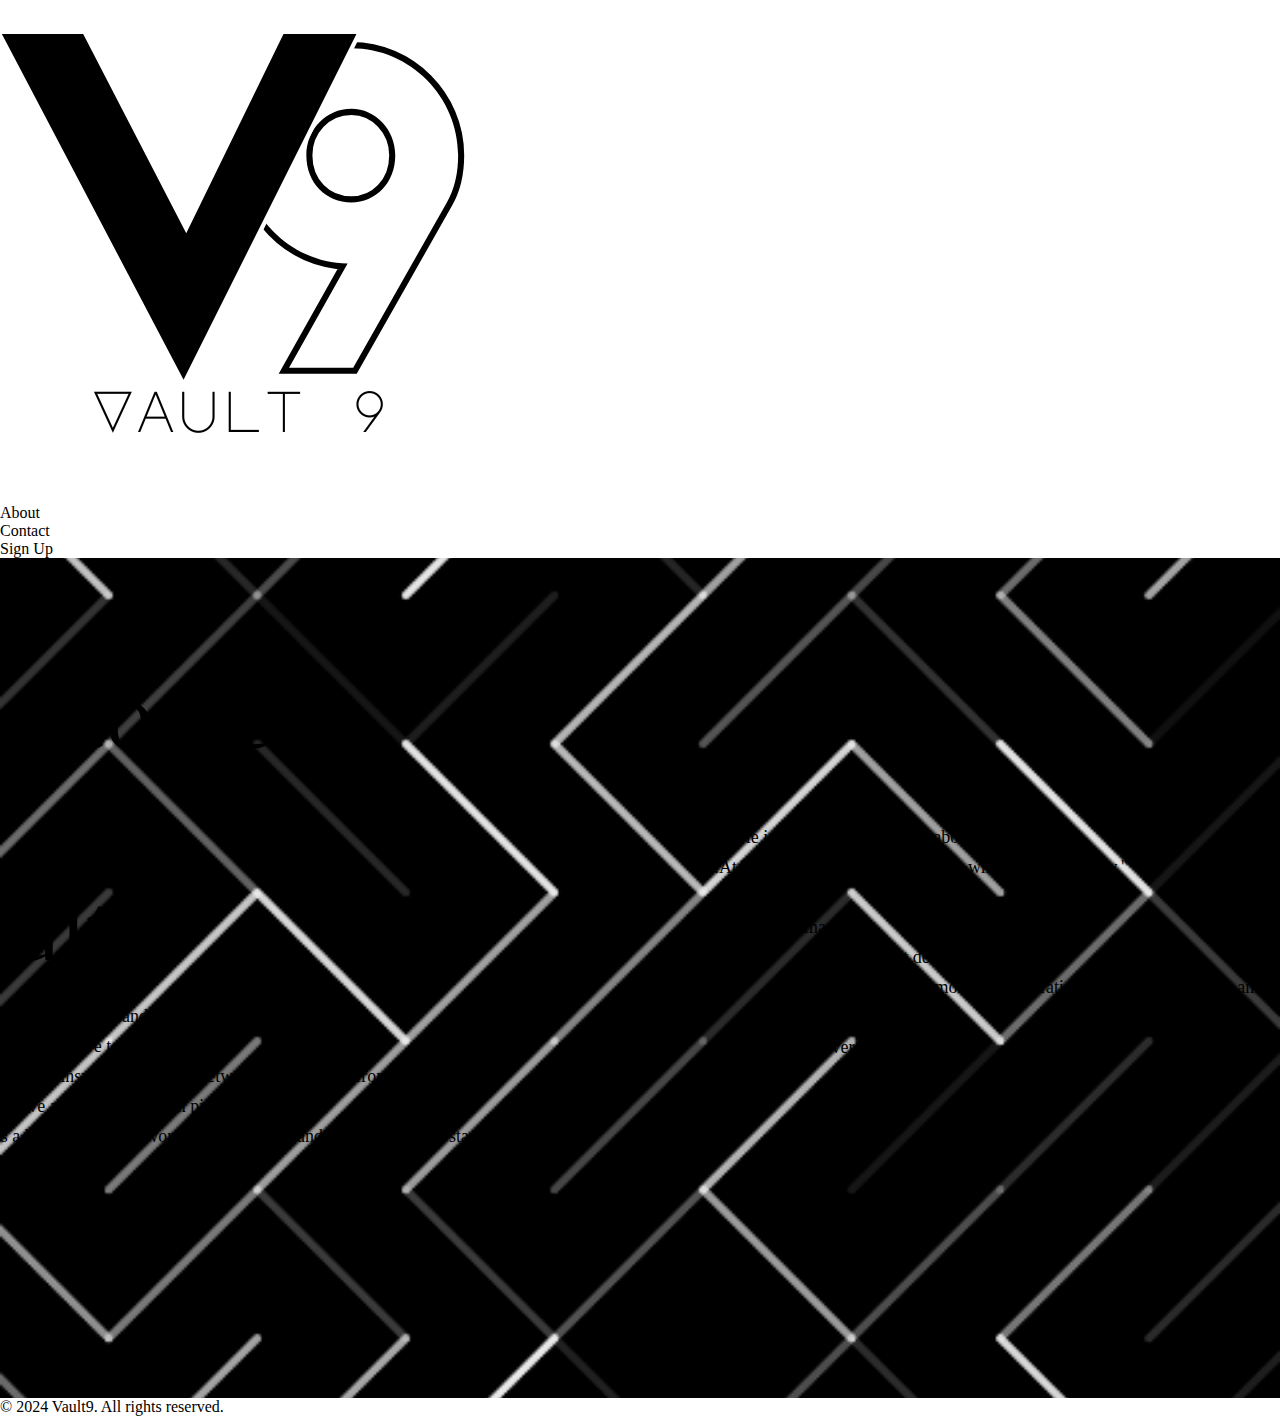
<file: Webpages/index.html>
<!DOCTYPE html>
<html lang="en">
<head>
  
    <meta charset="UTF-8">
    <meta name="viewport" content="width=device-width, initial-scale=1.0">

    <title>Homepage</title>
    <link rel="icon" href="images/favicon.iso.ico" type="image/x-icon">
    <link rel="preconnect" href="https://fonts.googleapis.com">
    <link rel="preconnect" href="https://fonts.gstatic.com" crossorigin>
    <link href="https://fonts.googleapis.com/css2?family=Roboto:ital,wght@0,100;0,300;0,
    400;0,500;0,700;0,900;1,300;1,400;1,500;1,500;1,700;1,900&display=swap" rel="stylesheet">
    <!--These is my link to my stylesheets-->
    <link rel="stylesheet" href="css/reset.css">
    <link rel="stylesheet" href="css/main.css">
    <link rel="stylesheet" href="css/index.css">

    
   
</head>
<body>
    <!--This is the header on top of my website with my navagation with my logo at the top of the website-->
    <header class="header-main">
    <div class="header-main-logo">
        <img src="images/Logo.png" alt="Vault logo">
        <nav class="header-main-nav">
            <ul>
                <li><a href="about.html">About</a></li>
                <li><a href="contact.html">Contact</a></li>
                <li><a href="signUp.html">Sign Up</a></li>
            </ul>
        </nav>
    </div>
    </header>
   
    <main>
        <div class="main-intro">
            <h1>Welcome<br>to<br>Vault9</h1> 
            <p>Vault 9 isn't just a clothing brand it's a lifestyle.<br>Created for those who live to stand out.
               <br>Our collection takes inspiration from streetwear and the edge from high fashion.<br>Creating exclusive and limited edition pieces.
            <br>Every drop is a hidden gem that won't go out of style and always help you stand out</p>
            <a href="services.html" class="main-intro-button">Unlock your style</a>
        </div>
        <div class="main-quotes">
                <p>"Style isn't about fitting in it's about breaking out<br>
                    .At Vault 9, we design for the ones who refuse to follow."<br><br>-Everette Lemar</p>
                <p>We don't just design clothes.<br>We design the armor for 
                    a generation that owns the streets and the spotlight."<br><br>-Everette Lemar</p>
            </div>
    
            
        </div>

    </main>


       
    






<footer class="footer-main">
    <p>&copy; 2024 Vault9. All rights reserved.</p>
</footer>
</body>
</html>
</file>
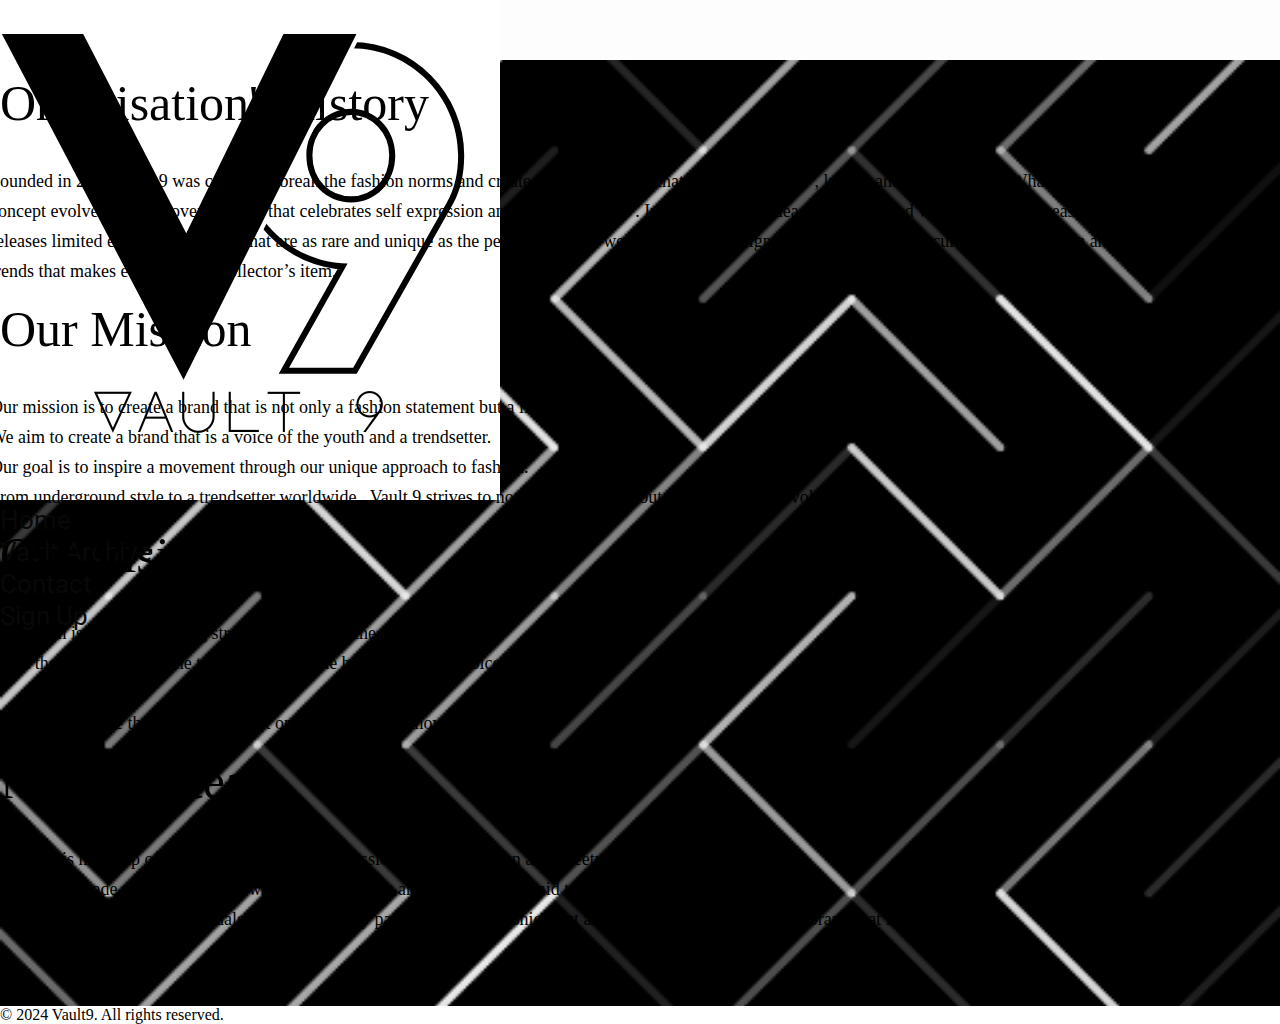
<file: Webpages/about.html>
<!DOCTYPE html>
<html lang="en">
<head>
    <meta charset="UTF-8">
    <meta name="viewport" content="width=device-width, initial-scale=1.0">
    <title>About Us</title>
    <link rel="preconnect" href="https://fonts.googleapis.com">
    <link rel="preconnect" href="https://fonts.gstatic.com" crossorigin>
    <link href="https://fonts.googleapis.com/css2?family=Roboto:ital,wght@0,100;0,300;0,
    400;0,500;0,700;0,900;1,300;1,400;1,500;1,500;1,700;1,900&display=swap" rel="stylesheet">
    <link rel="stylesheet" href="css/reset.css">
    <link rel="stylesheet" href="css/main.css">
    <link rel="stylesheet" href="css/about.css">

</head>
<body>
    <header class="header-main">
        <div class="header-main-logo">
            <img src="images/Logo.png" alt="Vault logo">
            <nav class="header-main-nav">
                <ul>
                    <li><a href="index.html">Home</a></li>
                    <li><a href="services.html">Vault Archive</a></li>
                    <li><a href="contact.html">Contact</a></li>
                    <li><a href="signUp.html">Sign Up</a></li>
                </ul>
            </nav>
        </div>
        </header>
        <main>
            <div class="main-intro">
    <h1>Orginisation's history</h1>
    <p>Founded in 2024 Vault 9 was created to break the fashion norms and create a clothing brand that mixes streetwear , luxury and individuality .  What began as a small concept evolved into a movement one that celebrates self expression and exclusive drops .
        Inspired from an idea of a vault filled with rare hidden treasure . Vault 9 releases limited edition collections that are as rare and unique as the people that who wear them .  Our designs are fuelled by urban culture , high fashion  and  unique trends  that makes every piece  a collector’s item.
        </p>
        <h1>Our Mission</h1>
        <p>Our mission is to create a brand that is not only a fashion statement but a lifestyle .<br>We aim to create a brand that is a voice of the youth and a trendsetter.<br> Our goal is to inspire a movement through our unique approach to fashion.</p>
        <p>From underground style to a trendsetter worldwide  , Vault 9  strives to not only be a brand but to be a fashion revolution.</p>
        <h1>Our Vision</h1>
        <p>Our vision is to be the leading streetwear brand in the world1<br>To be the brand that sets the trends and to be the brand that is the voice of the youth .</p>
        <p><br>Our vision is to be the brand that is not only a brand but a movement .</p>

        <h1>Meet the team</h1>
        <p>Our team is made up of young creatives who are passionate about fashion and streetwear .<br>Our team is made up of individuals who are trendsetters and who are not afraid to break the norms .<br>Our team is made up of individuals who are not only passionate about fashion but are passionate about creating a brand that is a movement .</p>
    </div>
    </main>

        <footer class="footer-main">
            <p>&copy; 2024 Vault9. All rights reserved.</p>
        </footer>
</body>
</html>
</file>
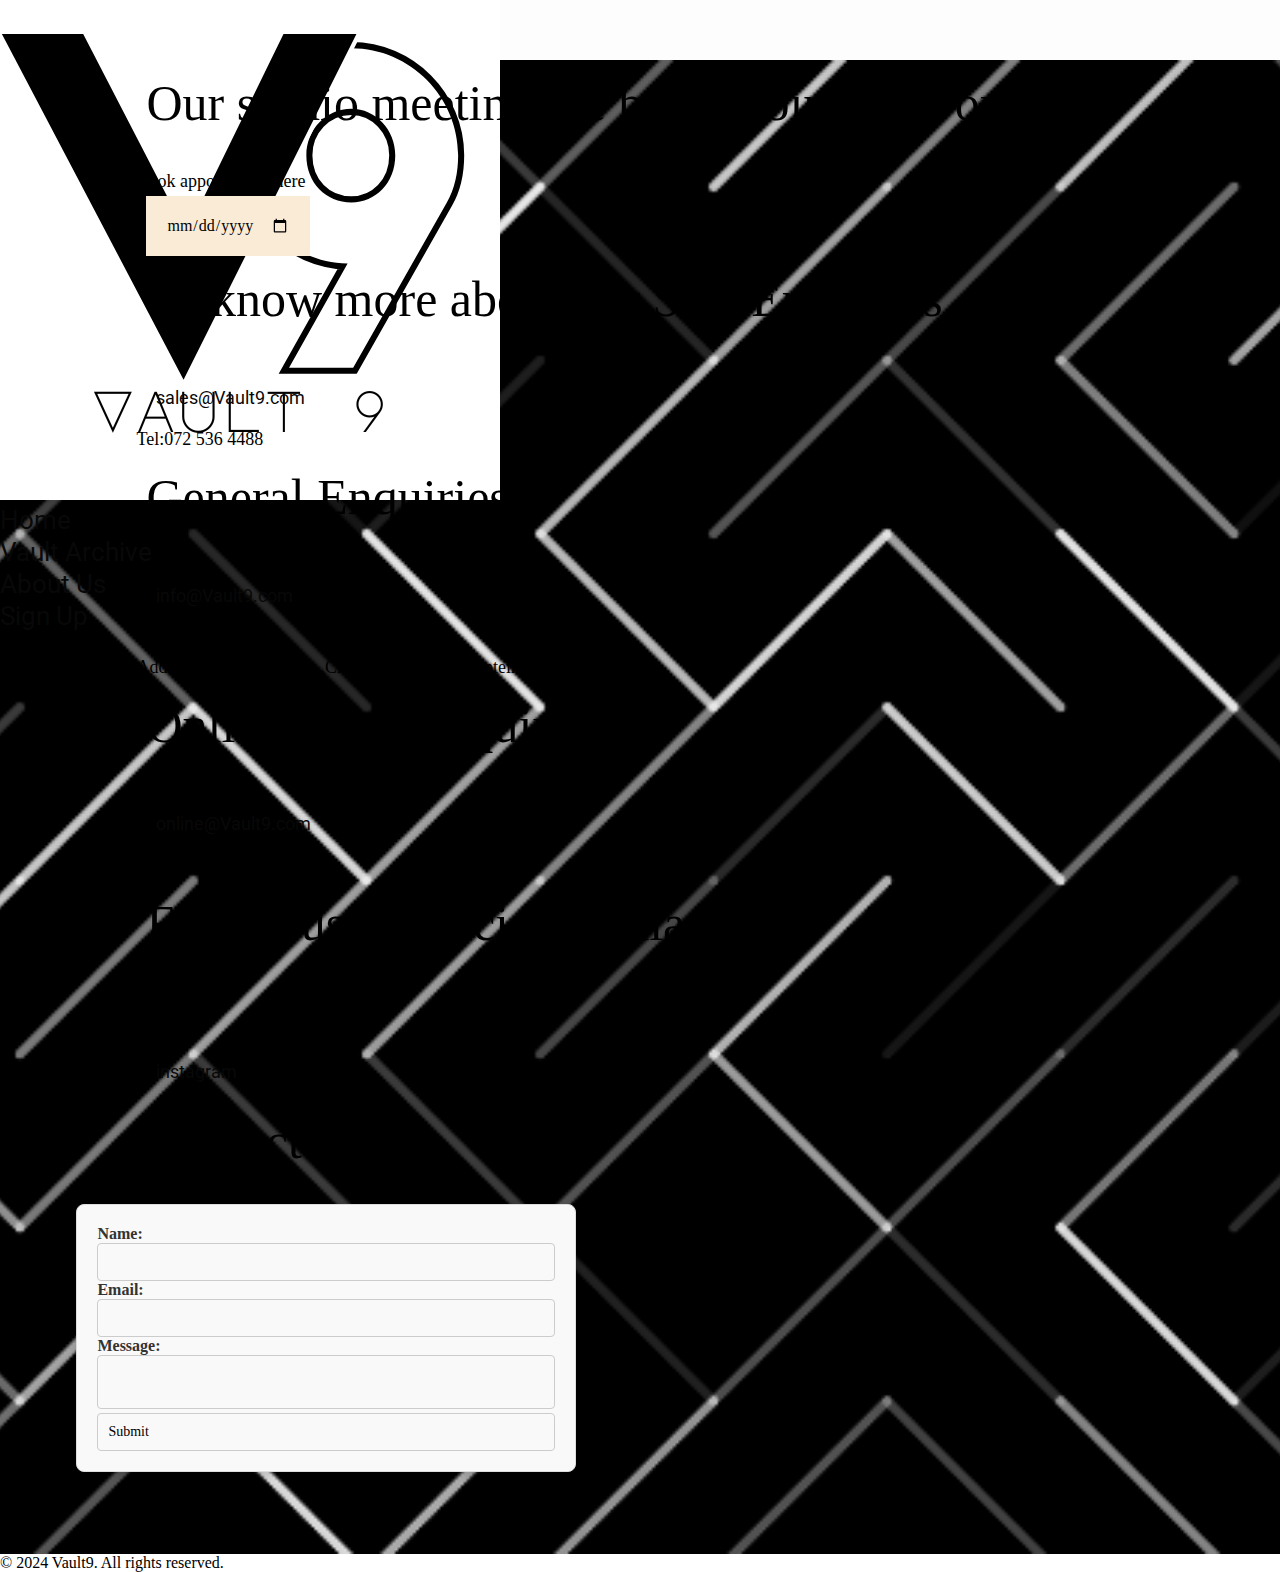
<file: Webpages/contact.html>
<!DOCTYPE html>
<html lang="en">
<head>
    <meta charset="UTF-8">
    <meta name="viewport" content="width=device-width, initial-scale=1.0">
    <title>Contact</title>
    <link rel="preconnect" href="https://fonts.googleapis.com">
    <link rel="preconnect" href="https://fonts.gstatic.com" crossorigin>
    <link href="https://fonts.googleapis.com/css2?family=Roboto:ital,wght@0,100;0,300;0,
    400;0,500;0,700;0,900;1,300;1,400;1,500;1,500;1,700;1,900&display=swap" rel="stylesheet">
    <link rel="stylesheet" href="css/reset.css">
    <link rel="stylesheet" href="css/main.css">
    <link rel="stylesheet" href="css/contact.css">

</head>
<body>


    <header class="header-main">
        <div class="header-main-logo">
            <img src="images/Logo.png" alt="Vault logo">
            <nav class="header-main-nav">
                <ul>
                    <li><a href="index.html">Home</a></li>
                    <li><a href="services.html">Vault Archive</a></li>
                    <li><a href="about.html">About Us</a></li>
                    <li><a href="signUp.html">Sign Up</a></li>
                </ul>
            </nav>
        </div>
        </header>
<main>
    <div class="main-intro">
    <h1>Our studio meeting are by Appointment only</h1>
    <p>Book appointment here</p><div class="date"><input type="date" name="?"></div>
    <h1>To know more about our Sale Enquiries</h1>
    <p><a href="sales@Vault9.com">sales@Vault9.com</a></p>
    <p>Tel:072 536 4488</p>
    <h1>General Enquiries</h1>
    <p><a href="info@Vault9.com">info@Vault9.com</a></p>
    <p>Tel:072 153 6632</p>
    <p>Address: 180 Golf Street ,Crown Point,Bloemfontein,9300</p>
    <h1>Online Store Enquiries</h1>
    <p><a href="online@Vault9.com">online@Vault9.com</a></p>
    <p>Tel: 082 356 7889</p>
    <h1>Follow us on Social Media</h1>
    <p>Follow us on<a href="https://www.instagram.com/extra_13379/">instagram</a></p>

   

    <h1>Contact form</h1>
    <div class="contact-form">
    <form action="contact.php" method="post">
        <label for="name">Name:</label><br>
        <input type="text" id="name" name="name"><br>
        <label for="email">Email:</label><br>
        <input type="email" id="email" name="email"><br>
        <label for="message">Message:</label><br>
        <textarea id="message" name="message"></textarea><br>
        <input type="submit" value="Submit">
    
</form>
</div>
    </div>
    </main>

   
    </form>

    <footer class="footer-main">
        <p>&copy; 2024 Vault9. All rights reserved.</p>
    </footer>
</body>
</html>
</file>
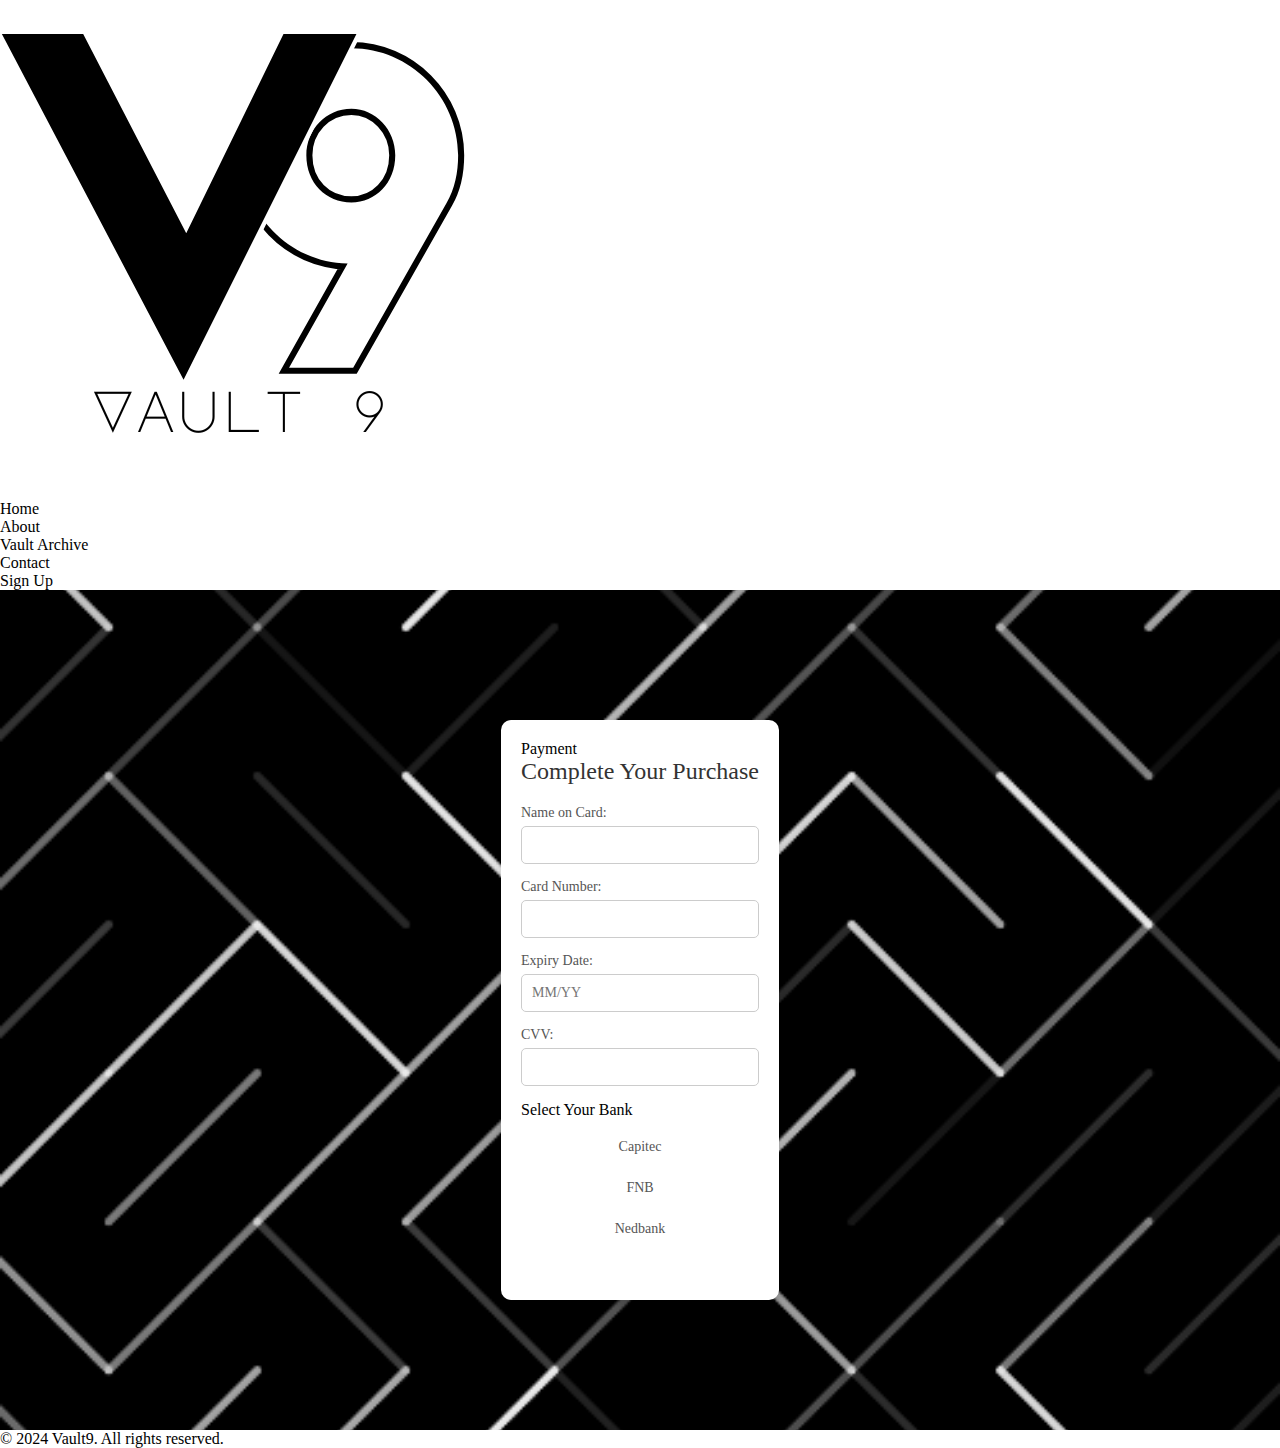
<file: Webpages/payment.html>
</html>
<!DOCTYPE html>
<html lang="en">
<head>
    <meta charset="UTF-8">
    <meta name="viewport" content="width=device-width, initial-scale=1.0">
    <title>Payment </title>
    <link rel="preconnect" href="https://fonts.googleapis.com">
    <link rel="preconnect" href="https://fonts.gstatic.com" crossorigin>
    <link href="https://fonts.googleapis.com/css2?family=Roboto:ital,wght@0,100;0,300;0,
    400;0,500;0,700;0,900;1,300;1,400;1,500;1,500;1,700;1,900&display=swap" rel="stylesheet">
    <link rel="stylesheet" href="css/reset.css">
    <link rel="stylesheet" href="css/main.css">
    <link rel="stylesheet" href="css/payment.css">

   
</head>
<body>
    <header class="header-main">
        <div class="header-main-logo">
            <img src="images/Logo.png" alt="Vault logo">
            <nav class="header-main-nav">
                <ul>
                    <li><a href="index.html">Home</a></li>
                    <li><a href="about.html">About</a></li>
                    <li><a href="services.html">Vault Archive</a></li>
                    <li><a href="contact.html">Contact</a></li>
                    <li><a href="signUp.html">Sign Up</a></li>
                </ul>
            </nav>
        </div>
        </header>

    <main>
     
        <div class="payment-info">
            <h1>Payment </h1>
            <h2>Complete Your Purchase</h2>
        <form id="payment-form">
            <label for="card-name">Name on Card:</label>
            <input type="text" id="card-name" name="card-name" required>

            <label for="card-number">Card Number:</label>
            <input type="text" id="card-number" name="card-number" required>

            <label for="expiry-date">Expiry Date:</label>
            <input type="text" id="expiry-date" name="expiry-date" placeholder="MM/YY" required>

            <label for="cvv">CVV:</label>
            <input type="text" id="cvv" name="cvv" required>

            <h3>Select Your Bank</h3>
            <div class="bank-options">
                <input type="radio" id="capitec" name="bank" value="Capitec" required>
                <label for="capitec">Capitec</label>
            </div>
            <div class="bank-options">
                <input type="radio" id="fnb" name="bank" value="FNB" required>
                <label for="fnb">FNB</label>
            </div>
            <div class="bank-options">
                <input type="radio" id="nedbank" name="bank" value="Nedbank" required>
                <label for="nedbank">Nedbank</label>
            </div>

            <button type="submit">Pay Now</button>
        </form>
        </div>
    </main>

    <footer class="footer-main">
        <p>&copy; 2024 Vault9. All rights reserved.</p>
    </footer>
</body>
</html>
</file>
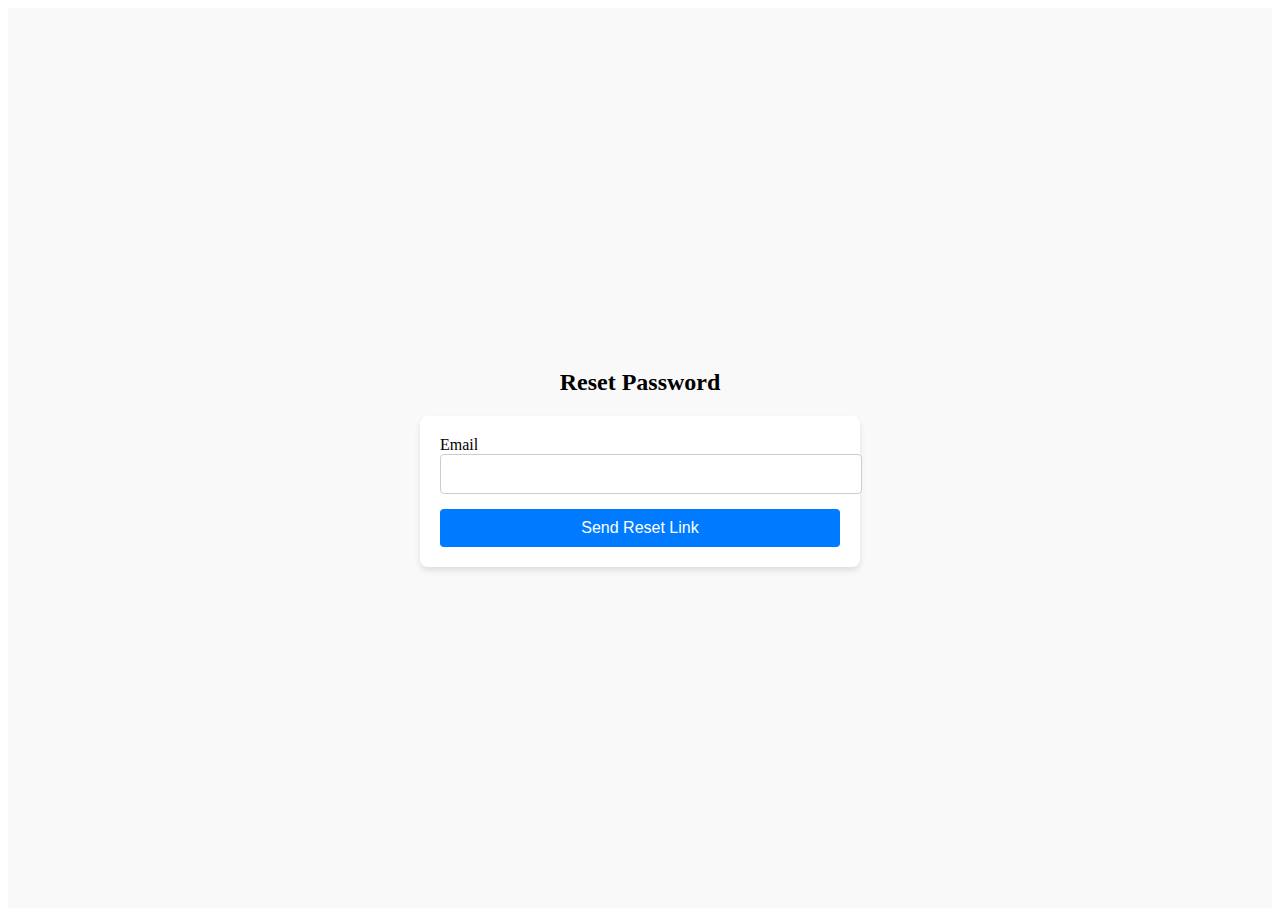
<file: Webpages/resetPassword.html>
<!DOCTYPE html>
<html lang="en">
<head>
    <meta charset="UTF-8">
    <meta name="viewport" content="width=device-width, initial-scale=1.0">
    <title>Reset Password</title>
    <!--This is a link to my favicon and stylesheet-->
    <link rel="icon" href="images/favicon.iso.ico" type="image/x-icon">
    <link rel="stylesheet" href="css/resetPassword.css">
</head>
<body>
    <!--This is a form where my customers can reset their passwords-->
    <div class="reset-container">
        <h2>Reset Password</h2>
        <form action="/submit-reset" method="POST">
            <label for="email">Email</label>
            <input type="email" id="email" name="email" required>
            
            <button type="submit">Send Reset Link</button>

        </form>
    </div>
</body>
</html>
</file>
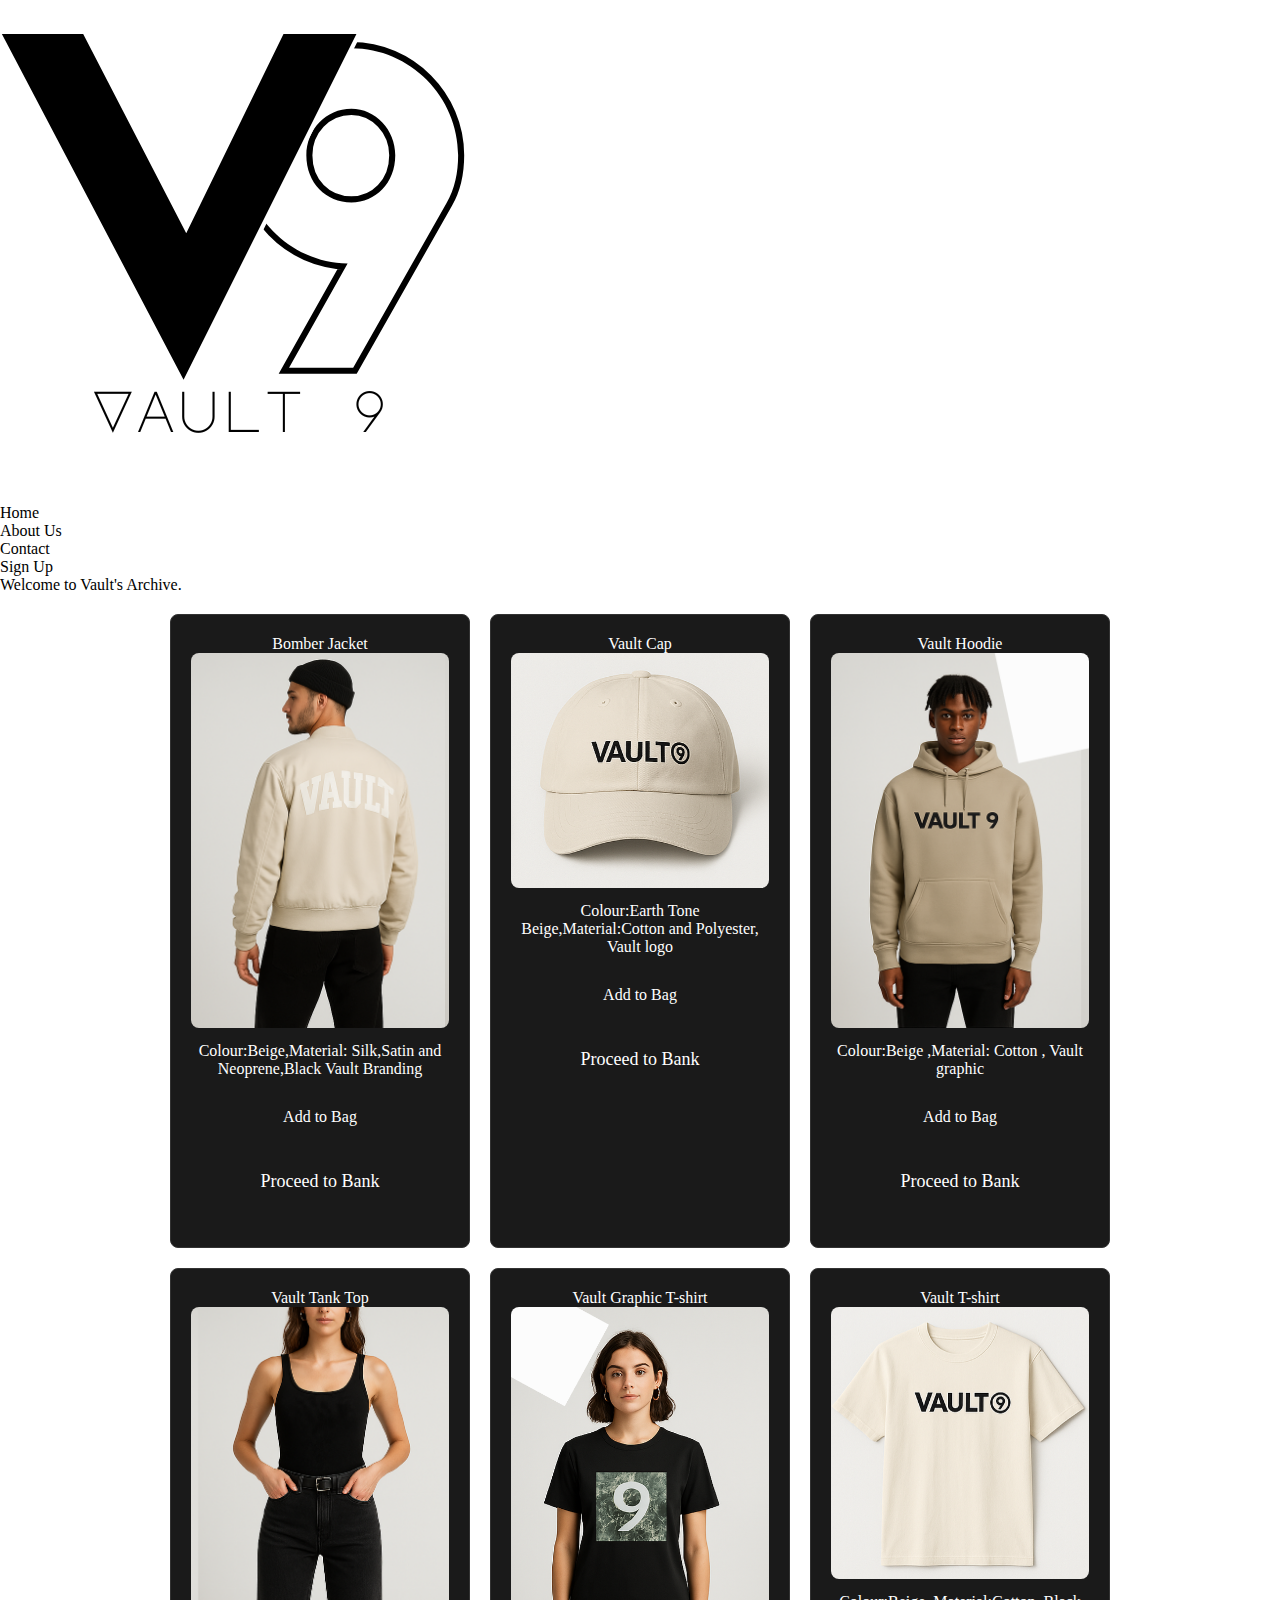
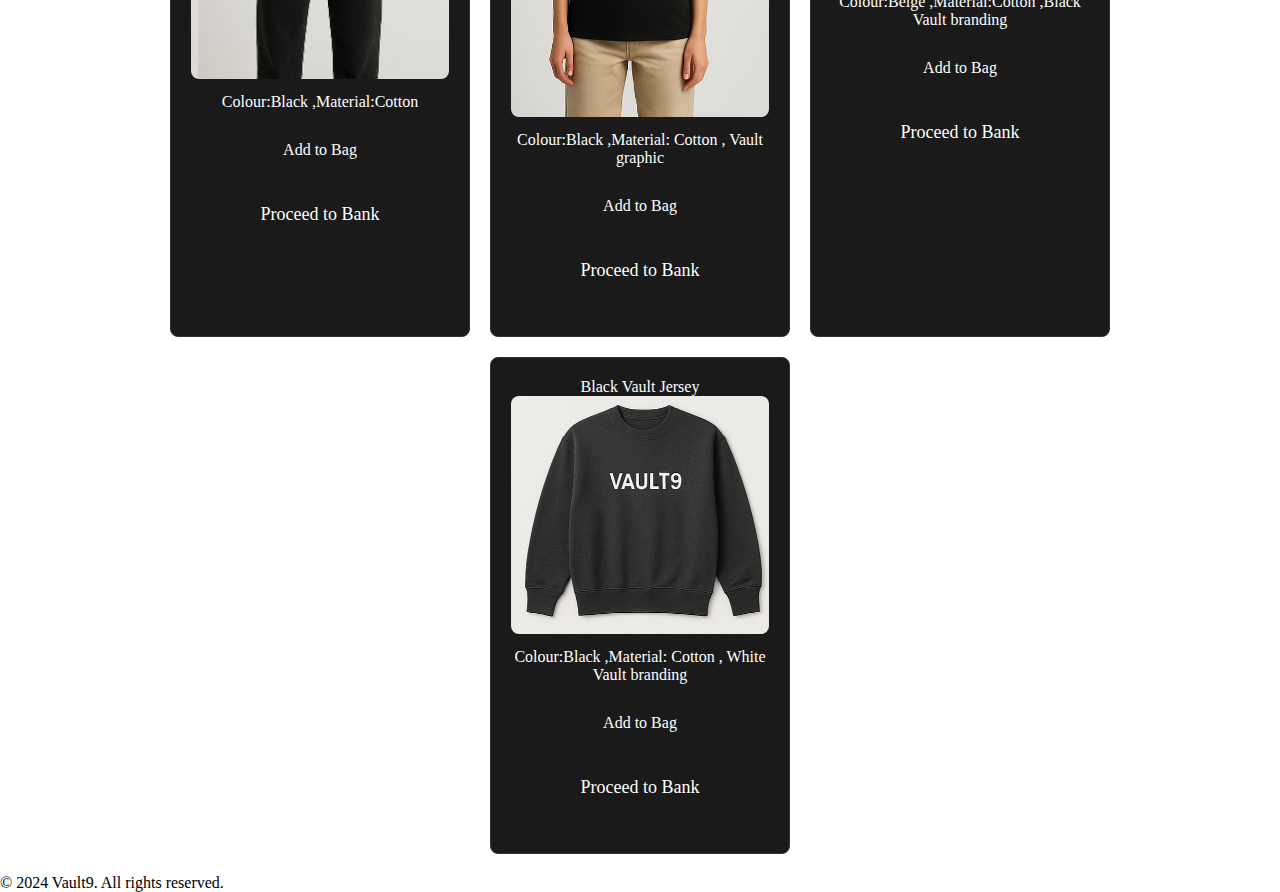
<file: Webpages/services.html>
<!DOCTYPE html>
<html lang="en">
<head>
    <meta charset="UTF-8">
    <meta name="viewport" content="width=device-width, initial-scale=1.0">
    <title>Vault's Archive</title>
    <link rel="stylesheet" href="css/reset.css">
    <link rel="stylesheet" href="css/main.css">
    <link rel="stylesheet" href="css/services.css">

    <script>
        function addToBag(productName) {
            alert(productName + " has been added to your bag!");
        }

        function proceedToBank() {
            window.location.href = "payment.html";
        }
    </script>
</head>
<body>
    <header class="header-main">
        <div class="header-main-logo">
            <img src="images/Logo.png" alt="Vault logo">
            <nav class="header-main-nav">
                <ul>
                    <li><a href="index.html">Home</a></li>
                    <li><a href="about.html">About Us</a></li>
                    <li><a href="contact.html">Contact</a></li>
                    <li><a href="signUp.html">Sign Up</a></li>
                </ul>
            </nav>
        </div>
    </header>
    <h1>Welcome to Vault's Archive.</h1>

    <main>
        <div class="product-container">
            
            <div class="product">
                <h2>Bomber Jacket</h2>
                <img src="images/Bomber.png" alt="Bomber Jacket">
                <p>Colour:Beige,Material: Silk,Satin and Neoprene,Black Vault Branding</p>
                
                <button class="add-to-bag" onclick="addToBag('Bomber Jacket')">Add to Bag</button>
                <button class="proceed-to-bank" onclick="proceedToBank()">Proceed to Bank</button>
         
            </div>

           
            <div class="product">
                <h2>Vault Cap</h2>
                <img src="images/Cap.png" alt="Vault Cap">
                <p>Colour:Earth Tone Beige,Material:Cotton and Polyester, Vault logo</p>
                <button class="add-to-bag" onclick="addToBag('Vault Cap')">Add to Bag</button>
                <button class="proceed-to-bank" onclick="proceedToBank()">Proceed to Bank</button>
                
            </div>

           
            <div class="product">
                <h2>Vault Hoodie</h2>
                <img src="images/Hoodie.png" alt="Vault Hoodie">
                <p>Colour:Beige ,Material: Cotton , Vault graphic</p>
                <button class="add-to-bag" onclick="addToBag('Vault Hoodie')">Add to Bag</button>
                <button class="proceed-to-bank" onclick="proceedToBank()">Proceed to Bank</button>
               
            </div>

            <div class="product">
                <h2>Vault Tank Top</h2>
                <img src="images/tank top.png" alt="tank top">
                <p>Colour:Black ,Material:Cotton </p>
                <button class="add-to-bag" onclick="addToBag('Vault Tank Top')">Add to Bag</button>
                <button class="proceed-to-bank" onclick="proceedToBank()">Proceed to Bank</button>
               
            </div>

            <div class="product">
                <h2>Vault Graphic T-shirt</h2>
                <img src="images/T-shirt.png" alt="Vault graphic">
                <p>Colour:Black ,Material: Cotton , Vault graphic</p>
                <button class="add-to-bag" onclick="addToBag('Vault graphic')">Add to Bag</button>
                <button class="proceed-to-bank" onclick="proceedToBank()">Proceed to Bank</button>
               
            </div>

            <div class="product">
                <h2>Vault T-shirt</h2>
                <img src="images/T-shirt(1).png" alt="Vault T-shirt">
                <p>Colour:Beige ,Material:Cotton ,Black Vault branding</p>
                <button class="add-to-bag" onclick="addToBag('Vault T-shirt')">Add to Bag</button>
                <button class="proceed-to-bank" onclick="proceedToBank()">Proceed to Bank</button>
               
            </div>

            <div class="product">
                <h2>Black Vault Jersey</h2>
                <img src="images/Jersey.png" alt="Vault Jersey">
                <p>Colour:Black ,Material: Cotton , White Vault branding</p>
                <button class="add-to-bag" onclick="addToBag('Vault Jersey')">Add to Bag</button>
                <button class="proceed-to-bank" onclick="proceedToBank()">Proceed to Bank</button>
               
            </div>

        </div>
    </main>

    <footer class="footer-main">
        <p>&copy; 2024 Vault9. All rights reserved.</p>
    </footer>
</body>
</html>
</file>
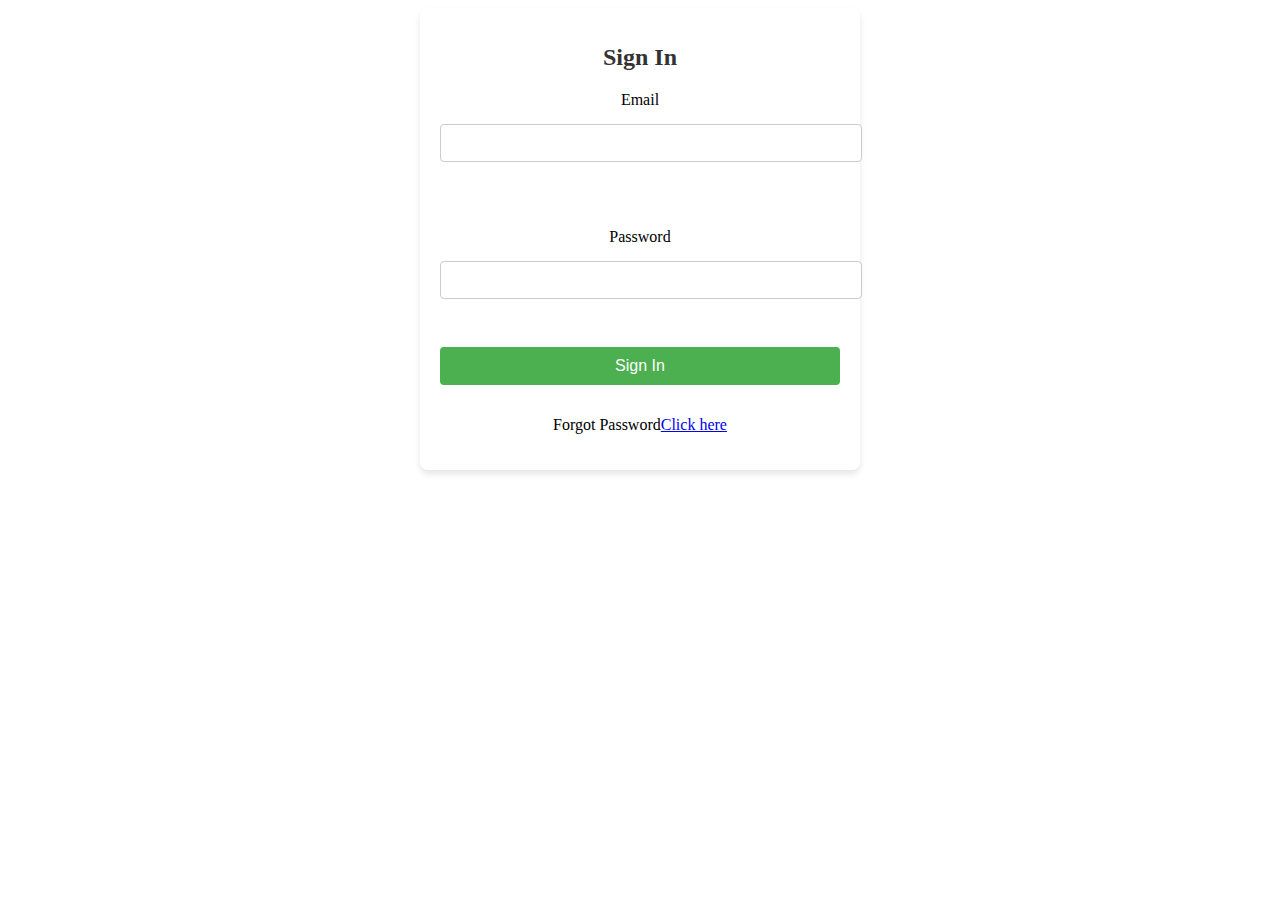
<file: Webpages/signIn.html>
<!DOCTYPE html>
<html lang="en">
<head>
    <meta charset="UTF-8">
    <meta name="viewport" content="width=device-width, initial-scale=1.0">
    <title>Sign In</title>
    <link rel="icon" href="images/favicon.iso.ico" type="image/x-icon">
    <link rel="stylesheet" href="css/signIn.css">
</head>
<body>
    <div class="sign-in-container">
        <h1>Sign In</h1>
        <form action="/submit-signin" method="POST">
            <label for="email">Email</label>
            <input type="email" id="email" name="email" required>
            
            <br><br><label for="password">Password</label>
           <input type="password" id="password" name="password" required>
            
           <br> <button type="submit">Sign In</button>
           <p>Forgot Password<a href="resetPassword.html">Click here</a></p>

        </form>
    </div>
</body>
</html>
</file>
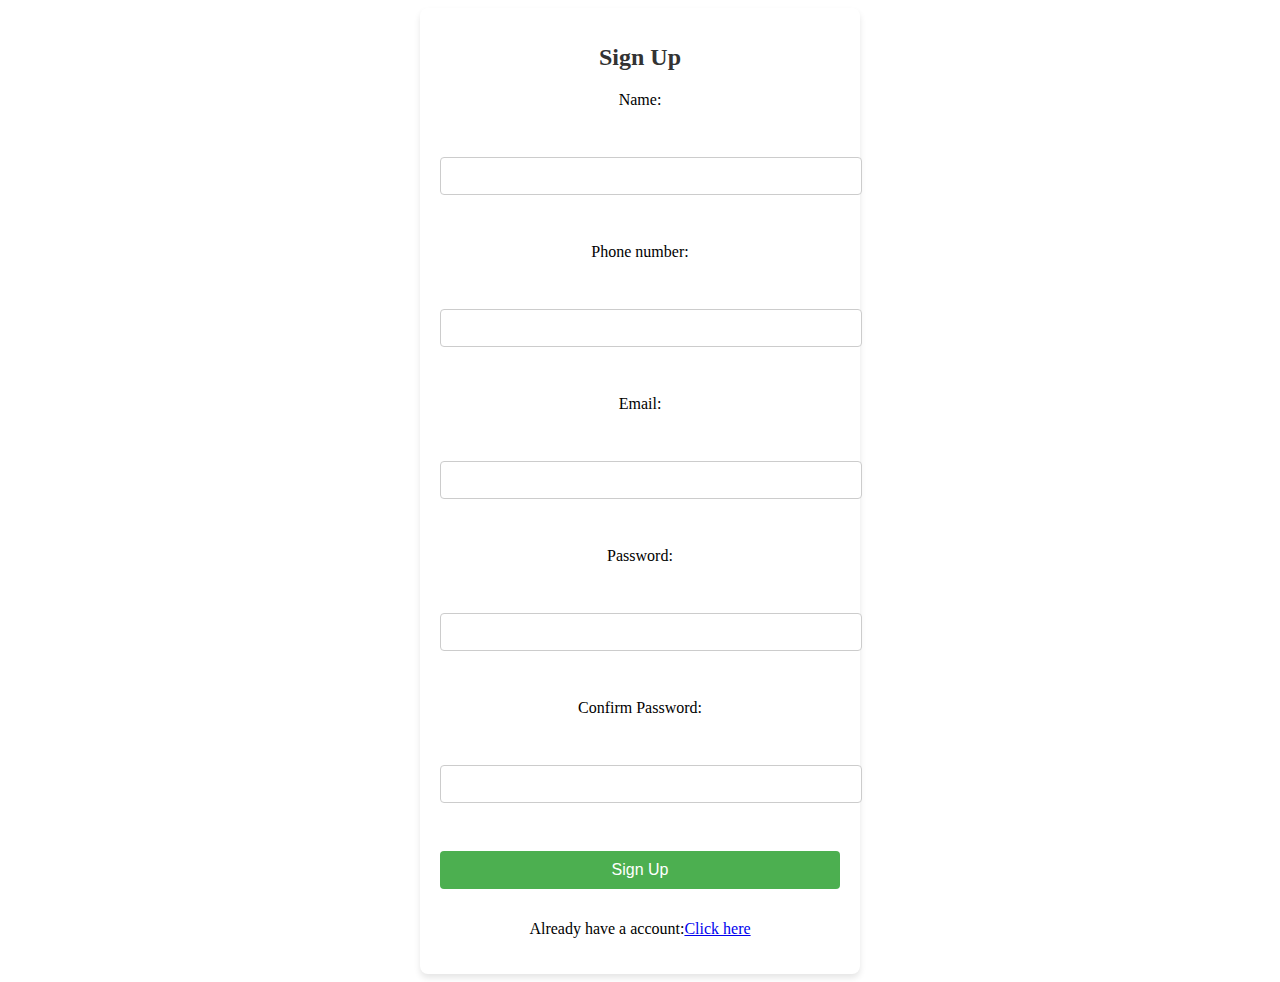
<file: Webpages/signUp.html>
<!DOCTYPE html>
<html lang="en">
<head>
    <meta charset="UTF-8">
    <meta name="viewport" content="width=device-width, initial-scale=1.0">
    <title>Sign Up</title> 
    <!--This is the link to my favicon-->   
    <link rel="icon" href="images/favicon.iso.ico" type="image/x-icon">
    <link rel="stylesheet" href="css/signUp.css">

</head>
<body>
    <!--This is my sign up page where new customers can sign up-->
    <div class="sign-up-container">

        <h1>Sign Up</h1>
  
    <form action="contact.php" method="post">
        <label for="name">Name:</label><br>
        <input type="text" id="name" name="name"><br>
        <label for="number">Phone number:</label><br>
        <input type="text" id="number" name="number"><br>
        <label for="email">Email:</label><br>
        <input type="email" id="email" name="email"><br>
        <label for="password">Password:</label><br>
        <input type="password" id="password" name="password"><br>
        <label for="confirm_password">Confirm Password:</label><br>
        <input type="password" id="confirm_password" name="confirm_password"><br>
        <button type="submit">Sign Up</button> 
<!--This is a link to the sign in page-->
        <p>Already have a account:<a href="signIn.html">Click here</a></p>

    </form>
    </div>
    
</body>
</html>
</file>
<file: Webpages/css/main.css>

</file>
<file: Webpages/css/index.css>
/*styles for the index page*/
/*styling for the main the background image */
main{
    width: 100%;
    height: calc(100vh - 60px);
    background-color: black;
    background-image: url(../images/G.png); 
    background-size: cover;
    background-repeat: no-repeat;
    background-position: center;
    display: flex;
    justify-content: center;
    align-items: center;
    z-index: 100;
}
/*styling for heading 1 */
main .main-intro h1{
    margin-bottom: 20px;
    font-size: 96px;
    line-height: 106px;
}
/*styling for the main paragraphs */
main  p{
    font-size: 18px;
    line-height: 30px;
}
/*styling for the main quotes paragraph and the border line*/
main .main-quotes p{
   border-left: 4px solid var(--site-color-01);
   padding-left: 20px;
    margin-left: 40px 0;
}

/* styling for the main achor tags*/
main a{
    margin-top: 30px;
    font-size: 18px;
    display: block;
    background-color: var(--site-color-01);
    padding:10px 20px;
    width: fit-content;
}



main .main-quotes p:nth-child(2){
    margin-left: 100px;
}
/* styling for main-intro*/
main .main-intro {
   position: relative;
   right: 10vh;
   padding-bottom: 8vh;
}
/*styling for main-quotes*/
main .main-quotes {
  position: relative;
  left: 10vh;
  padding-bottom: 8vh;

}
</file>
<file: Webpages/css/about.css>
/*styles for about*/
main{
    width: 100%;
    background-color: black;
    background-image: url(../images/G.png); 
    background-size: cover;
    background-repeat: no-repeat;
    background-position: center;
    display: flex;
    justify-content: center;
    align-items: center;
    z-index: 100;
}

main .main-intro h1{
    margin-left: 90px;
    margin-bottom: 20px;
    font-size: 50px;
    line-height: 86px;
}

main  p{
    margin-left: 80px;
    font-size: 18px;
    line-height: 30px;
}




main a{
    margin-top: 30px;
    font-size: 18px;
    display: block;
    background-color: var(--site-color-01);
    padding:10px 20px;
    width: fit-content;
}

main .main-intro {
   position: relative;
   right: 10vh;
   padding-bottom: 8vh;
}

a{
    font-size: 26px;
    line-height: 32px;
    color: rgb(8, 8, 8);
    font-family: Roboto;
    cursor: pointer;
}

.header-main{
    width: 100%;
    height: 60px;
    background-color: #fefdfd;
    display: flex;
    justify-content: space-between
  }
</file>
<file: Webpages/css/contact.css>
main{
    width: 100%;
    background-color: black;
    background-image: url(../images/G.png); 
    background-size: cover;
    background-repeat: no-repeat;
    background-position: center;
    display: flex;
    justify-content: center;
    align-items: center;
    z-index: 100;
}

main .main-intro h1{
    margin-left: 90px;
    margin-bottom: 20px;
    font-size: 50px;
    line-height: 86px;
}

main  p{
    margin-left: 80px;
    font-size: 18px;
    line-height: 30px;
}




main a{
    margin-top: 30px;
    font-size: 18px;
    display: block;
    background-color: var(--site-color-02);
    padding:10px 20px;
    width: fit-content;
}

main .main-intro {
   position: relative;
   right: 10vh;
   padding-bottom: 8vh;
}

a{
    font-size: 26px;
    line-height: 32px;
    color: rgb(8, 8, 8);
    font-family: Roboto;
    cursor: pointer;
}

.header-main{
    width: 100%;
    height: 60px;
    background-color: #fefdfd;
    display: flex;
    justify-content: space-between
  }

main .contact-form {
    display: flex;
    flex-direction: column;
    gap: 15px;
    margin: 10px 20px ;
    padding: 20px;
    max-width: 500px;
    background-color: #f9f9f9;
    border: 1px solid #ddd;
    border-radius: 8px;
    box-shadow: 0 4px 6px rgba(0, 0, 0, 0.1);
}

main .contact-form label {
    font-size: 16px;
    font-weight: bold;
    color: #333;
}

main .contact-form input,
main .contact-form textarea {
    width: 100%;
    padding: 10px;
    font-size: 14px;
    border: 1px solid #ccc;
    border-radius: 4px;
    box-sizing: border-box;
}

main .contact-form input:focus,
main .contact-form textarea:focus {
    border-color: #007BFF;
    outline: none;
    box-shadow: 0 0 5px rgba(0, 123, 255, 0.5);
}

main .contact-form button {
    padding: 10px 20px;
    font-size: 16px;
    color: #fff;
    background-color: #007BFF;
    border: none;
    border-radius: 4px;
    cursor: pointer;
    transition: background-color 0.3s ease;
}

main .contact-form button:hover {
    background-color: #0056b3;
}

main .date{
    margin-left: 90px;
    background-color: antiquewhite;
    width: fit-content;
    padding: 20px 20px;
}
</file>
<file: Webpages/css/payment.css>
main {
    width: 100%;
    height: calc(100vh - 60px);
    background-color: black;
    background-image: url(../images/G.png);
    background-size: cover;
    background-repeat: no-repeat;
    background-position: center;
    display: flex;
    justify-content: center;
    align-items: center;
    z-index: 100;
}

main .main-intro h1 {
    margin-bottom: 20px;
    font-size: 96px;
    line-height: 106px;
}

main p {
    font-size: 18px;
    line-height: 30px;
}

main a {
    margin-top: 30px;
    font-size: 18px;
    display: block;
    background-color: var(--site-color-01);
    padding: 10px 20px;
    width: fit-content;
}

main .main-intro {
    position: relative;
    right: 10vh;
    padding-bottom: 8vh;
}


.bank-options {
    display: flex;
    flex-direction: column;
    align-items: center;
    margin-top: 20px;
}

.bank-options label {
    font-size: 16px;
    margin-bottom: 10px;
    color: white;
}

.bank-options select {
    padding: 10px;
    font-size: 16px;
    border: 1px solid #ccc;
    border-radius: 5px;
    background-color: #f9f9f9;
    color: #333;
    width: 100%;
    max-width: 300px;
}

.bank-options select:focus {
    outline: none;
    border-color: var(--site-color-01);
    box-shadow: 0 0 5px var(--site-color-01);
}

/* Styles for payment info section */
.payment-info {
    background-color: #ffffff;
    padding: 20px;
    border-radius: 10px;
    box-shadow: 0 4px 6px rgba(0, 0, 0, 0.1);
    max-width: 500px;
    margin: 20px auto;
}

.payment-info h2 {
    font-size: 24px;
    margin-bottom: 20px;
    color: #333;
    text-align: center;
}

.payment-info label {
    display: block;
    font-size: 14px;
    margin-bottom: 5px;
    color: #555;
}

.payment-info input[type="text"] {
    width: 100%;
    padding: 10px;
    margin-bottom: 15px;
    border: 1px solid #ccc;
    border-radius: 5px;
    font-size: 14px;
}

.payment-info button {
    display: block;
    width: 100%;
    padding: 10px;
    background-color: var(--site-color-01);
    color: #fff;
    font-size: 16px;
    border: none;
    border-radius: 5px;
    cursor: pointer;
    transition: background-color 0.3s ease;
}

.payment-info button:hover {
    background-color: var(--site-color-01);
}
</file>
<file: Webpages/css/services.css>
/*styles for services*/

.product-container {
    display: flex;
    flex-wrap: wrap;
    justify-content: center;
    gap: 20px;
    padding: 20px;
}

.product {
    background-color: #1a1a1a;
    border: 1px solid #333;
    border-radius: 8px;
    padding: 20px;
    width: 300px;
    text-align: center;
    color: white;
}

.product img {
    max-width: 100%;
    border-radius: 8px;
}

.product h3 {
    margin: 10px 0;
    font-size: 24px;
}

.product p {
    font-size: 16px;
    margin: 10px 0;
}

.add-to-bag {
    background-color: var(--site-color-01);
    color: white;
    border: none;
    padding: 10px 20px;
    border-radius: 4px;
    cursor: pointer;
    font-size: 16px;
    margin-top: 10px;
}

.add-to-bag:hover {
    background-color: #ff6600;
}

.proceed-to-bank {
    display: block;
    background-color: var(--site-color-01);
    color: white;
    text-align: center;
    padding: 15px 30px;
    border-radius: 4px;
    font-size: 18px;
    margin: 20px auto;
    width: fit-content;
    text-decoration: none;
}

.proceed-to-bank:hover {
    background-color: #ff6600;
}
</file>
<file: Webpages/css/signIn.css>
.sign-in-container {
    width: 100%;
    max-width: 400px;
    margin: 0 auto;
    padding: 20px;
    background-color: #ffffff;
    border-radius: 8px;
    box-shadow: 0 4px 6px rgba(0, 0, 0, 0.1);
    text-align: center;
}

.sign-in-container h1 {
    font-size: 24px;
    color: #333;
    margin-bottom: 20px;
}

.sign-in-container form {
    display: flex;
    flex-direction: column;
    gap: 15px;
}

.sign-in-container input {
    width: 100%;
    padding: 10px;
    border: 1px solid #ccc;
    border-radius: 4px;
    font-size: 14px;
}

.sign-in-container button {
    padding: 10px;
    background-color: #4CAF50;
    color: white;
    border: none;
    border-radius: 4px;
    font-size: 16px;
    cursor: pointer;
}

.sign-in-container button:hover {
    background-color: #45a049;
}
</file>
<file: Webpages/css/signUp.css>
/*styles for sign up*/
.sign-up-container {
    width: 100%;
    max-width: 400px;
    margin: 0 auto;
    padding: 20px;
    background-color: #ffffff;
    border-radius: 8px;
    box-shadow: 0 4px 6px rgba(0, 0, 0, 0.1);
    text-align: center;
}

.sign-up-container h1 {
    font-size: 24px;
    color: #333;
    margin-bottom: 20px;
}

.sign-up-container form {
    display: flex;
    flex-direction: column;
    gap: 15px;
}

.sign-up-container input {
    width: 100%;
    padding: 10px;
    border: 1px solid #ccc;
    border-radius: 4px;
    font-size: 14px;
}

.sign-up-container button {
    padding: 10px;
    background-color: #4CAF50;
    color: white;
    border: none;
    border-radius: 4px;
    font-size: 16px;
    cursor: pointer;
}

.sign-up-container button:hover {
    background-color: #45a049;
}
</file>
<file: Webpages/css/resetPassword.css>
.reset-container {
    display: flex;
    flex-direction: column;
    align-items: center;
    justify-content: center;
    min-height: 100vh;
    background-color: #f9f9f9;
    padding: 20px;
    box-sizing: border-box;
}

.reset-container h1 {
    font-size: 2rem;
    color: #333;
    margin-bottom: 20px;
}

.reset-container form {
    width: 100%;
    max-width: 400px;
    background: #fff;
    padding: 20px;
    border-radius: 8px;
    box-shadow: 0 4px 6px rgba(0, 0, 0, 0.1);
}

.reset-container form input {
    width: 100%;
    padding: 10px;
    margin-bottom: 15px;
    border: 1px solid #ccc;
    border-radius: 4px;
    font-size: 1rem;
}

.reset-container form button {
    width: 100%;
    padding: 10px;
    background-color: #007bff;
    color: #fff;
    border: none;
    border-radius: 4px;
    font-size: 1rem;
    cursor: pointer;
    transition: background-color 0.3s ease;
}

.reset-container form button:hover {
    background-color: #0056b3;
}
</file>
